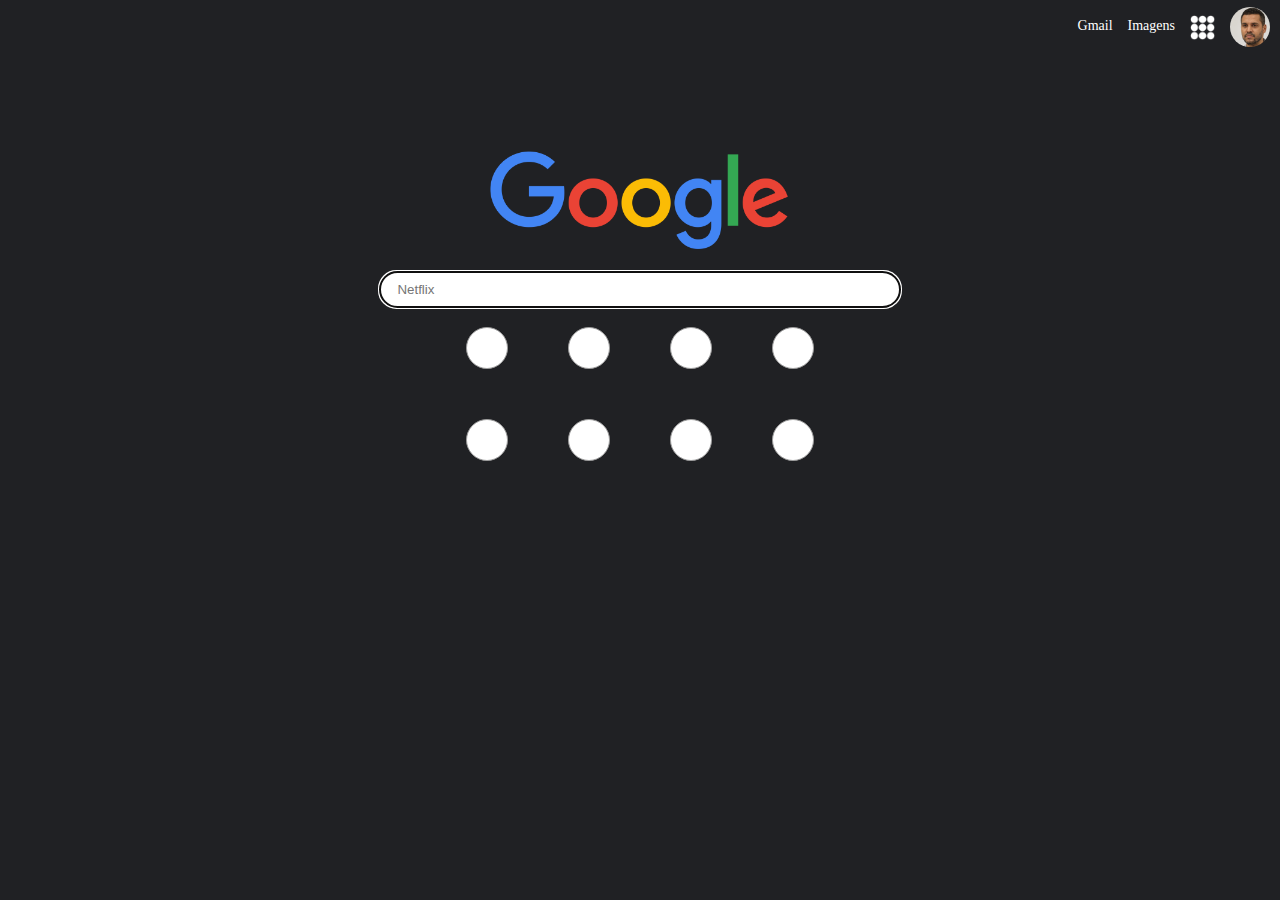
<file: index.html>
<!DOCTYPE html>
<html lang="en">
<head>
    <meta charset="UTF-8">
    <meta http-equiv="X-UA-Compatible" content="IE=edge">
    <meta name="viewport" content="width=device-width, initial-scale=1.0">
    <title>Clone Google</title>
    <link rel="stylesheet" href="style.css">
</head>
<body>

    <header class="container">
        <div class="header_items">
            <p><a href="">Gmail</a></p>
            <p><a href="">Imagens</a></p>
            
            <div class="dot">
                <a href=""><img src="images/dots.png"></a>
            </div>

            <div class="profile">
                <img src="images/profile.jpg">
            </div>
        </div>
    </header>
    
    <main class="container">

        <div class="box">
            <img src="images/logogoogle.png">
            <form action="Result/result.html" method="get">
                <input type="text" autofocus name="barradepesquisa" placeholder="  Netflix">
            </form>
        </div>
        
        <div class="items_local">
            <div class="items_top">
                <div></div>
                <div></div>
                <div></div>
                <div></div>
            </div>
            <div class="items_bottom">
                <div></div>
                <div></div>
                <div></div>
                <div></div>
            </div>
        </div>
    </main>

</body>
</html>
</file>
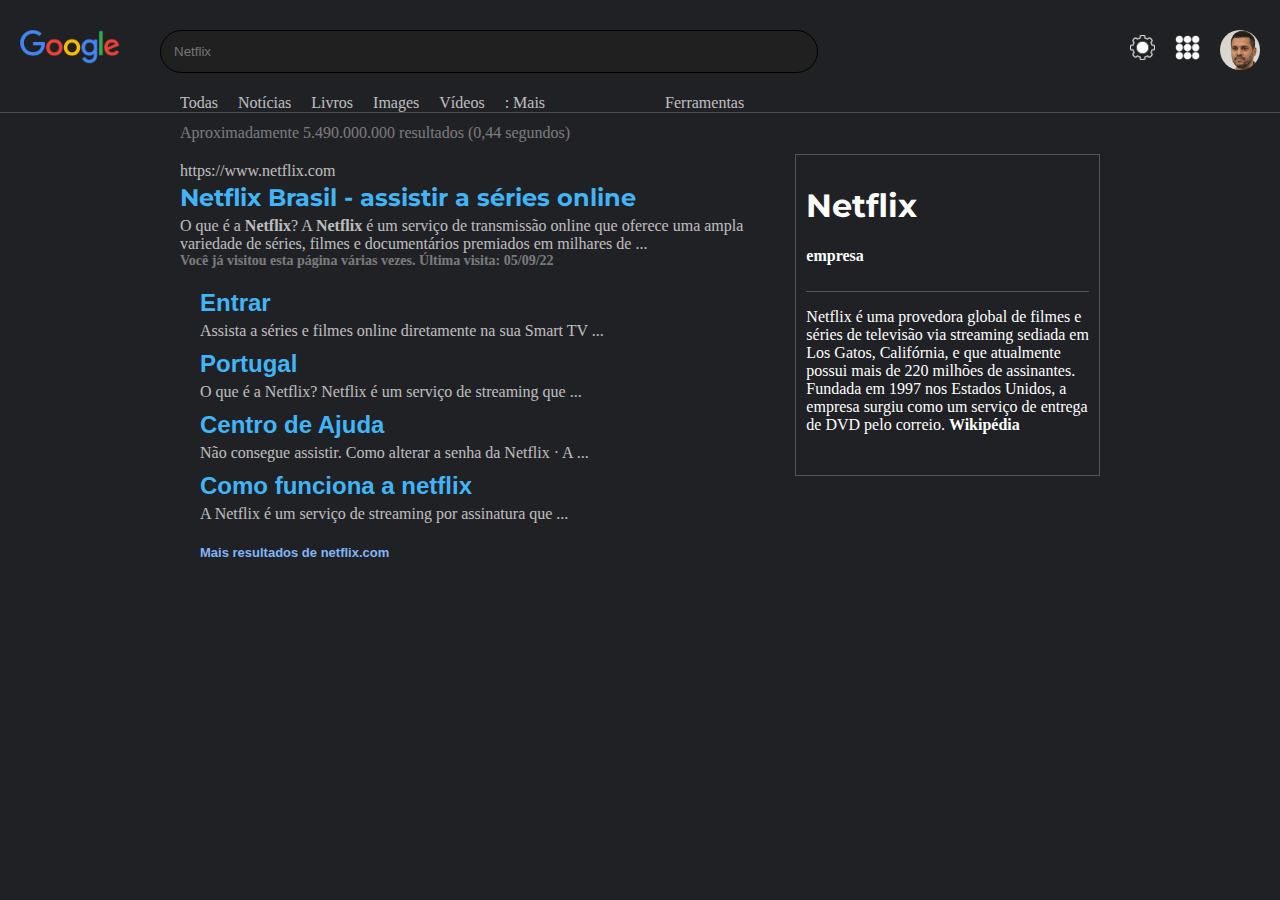
<file: Result/result.html>
<!DOCTYPE html>
<html lang="en">
<head>
    <meta charset="UTF-8">
    <meta http-equiv="X-UA-Compatible" content="IE=edge">
    <meta name="viewport" content="width=device-width, initial-scale=1.0">
    <title>Document</title>
    <link rel="stylesheet" href="style.css">
</head>
<body>

<header>
    <img src="../images/logogoogle.png">
    <div class="container">
        <div class="cont_main">
            
            <div class="search">            
                <input type="text" name="barradepesquisa2" placeholder="Netflix">
            </div>

            <aside>
                <div class="settings">
                    <div class="gear">
                        <a href=""><img src="../images/gear.png"></a>
                    </div>

                    <div class="dot">
                        <a href=""><img src="../images/dots.png"></a>
                    </div>
        
                    <div class="profile">
                        <img src="../images/profile.jpg">
                    </div>
                </div>
            </aside>
        </div>

        <div class="cont_search">
            <a href=""><div>Todas</div></a>
            <a href=""><div>Notícias</div></a>
            <a href=""><div>Livros</div></a>
            <a href=""><div>Images</div></a>
            <a href=""><div>Vídeos</div></a>
            <a href=""><div>: Mais</div></a>
            <a href=""><div id="ferra">Ferramentas</div></a>
        </div>
    </div>
</header>
<div class="opacity"></div>
<main>
    <div class="container2">       
        
        <div class="site">
            <div class="result">Aproximadamente 5.490.000.000 resultados (0,44 segundos)</div>
            <p id="link">https://www.netflix.com</p>
            <a href=""><h1>Netflix Brasil - assistir a séries online</h1></a>
            <p>O que é a <b>Netflix</b>? A <b>Netflix</b> é um serviço de transmissão online que oferece uma ampla 
            variedade de séries, filmes e documentários premiados em milhares de ...</p>
            <div class="result"><h6>Você já visitou esta página várias vezes. Última visita: 05/09/22</h6></div>

            <div class="site_info">
                <a href=""><h3>Entrar</h3></a>
                <p>Assista a séries e filmes online diretamente na sua Smart TV ...</p>
                <a href=""><h3>Portugal</h3></a>
                <p>O que é a Netflix? Netflix é um serviço de streaming que ...</p>
                <a href=""><h3>Centro de Ajuda</h3></a>
                <p>Não consegue assistir. Como alterar a senha da Netflix · A ...</p>
                <a href=""><h3>Como funciona a netflix</h3></a>
                <p>A Netflix é um serviço de streaming por assinatura que ...</p>
                <a href=""><h5>Mais resultados de netflix.com</h5></a>
            </div>            
        </div>

        <div class="wiki">
            <div class="title">
                <h1>Netflix</h1>
                <h4>empresa</h4>
            </div>
            <div class="wiki_info">
                <p>Netflix é uma provedora global de filmes e séries de televisão via streaming sediada em Los
                    Gatos, Califórnia, e que atualmente possui mais de 220 milhões de assinantes. Fundada em 1997
                    nos Estados Unidos, a empresa surgiu como um serviço de entrega de DVD pelo correio.
                    <b>Wikipédia</b></p>
            </div>
        </div>
    </div>
</main>

<footer>

</footer>

</body>
</html>
</file>
<file: style.css>
body{
    margin: 0px;
    padding: 0px;
    background-color: #202124;
}
a:hover{
    border-bottom: 1px solid #fff;
}
header{
    display: flex;
    justify-content:right;
    margin-right: 10px;
}

header .header_items{
    display: flex;
    flex-direction: row;
        
}
.header_items a, .dot a{
    margin-right: 15px;
    color: #fff;
    font-size: 14px;
    text-decoration: none;
}
.dot{
    margin-top: 15px;
}
.dot img{
    width: 25px;
    height: 25px;
}
header .profile img{
    height: 40px;
    width: 40px;
    border-radius: 100px;
    margin-top: 7px;
}

main{
    margin-top: 100px;
}
.box{
    display: flex;
    flex-direction: column;
    align-items: center;
}
.box img{
    margin-bottom: 20px;
    width: 300px;
    height: fit-content;
}
.box input{
    border: none;
    border-radius: 100px;
    width: 500px;
    padding: 10px;
}

.items_local{
    display: flex;
    flex-direction: column;
    align-items: center;
}
.items_top, .items_bottom{
    display: flex;
    flex-direction: row;
}
.items_top div, .items_bottom div{
    margin: 30px;
    margin-top: 20px;
    width: 40px;
    height: 40px;
    background-color: #fff;
    border: 1px solid #9d9d9d;
    border-radius: 100px;
}
@media (max-width: 450px){ 
    main{
        margin-top: 80px;
    }
    .box img{
        margin-bottom: 20px;
        width: 230px;
        height: fit-content;
    }
    .box input{
        border: none;
        border-radius: 100px;
        width: 340px;
        padding: 10px;
    }
    .items_top div, .items_bottom div{
        width: 30px;
        height: 30px;
    }
}

@media (max-width: 350px){ 
    main{
        margin-top: 80px;
    }
    .box img{
        margin-bottom: 20px;
        width: 150px;
        height: fit-content;
    }
    .box input{
        border: none;
        border-radius: 100px;
        width: 250px;
        padding: 10px;
    }
    .items_top div, .items_bottom div{
        width: 20px;
        height: 20px;
        margin: 20px;
    }

    .header_items a, .dot a{
        margin-right: 15px;
        color: #fff;
        font-size: 13px;
        text-decoration: none;
    }
    .dot{
        margin-top: 15px;
    }
    .dot img{
        width: 20px;
        height: 20px;
    }
    header .profile img{
        height: 35px;
        width: 35px;
        border-radius: 100px;
        margin-top: 7px;
    }
    
}
</file>
<file: Result/style.css>
@import url('https://fonts.googleapis.com/css2?family=Montserrat:wght@800&display=swap');
body{
    margin: 0px;
    padding: 0px;
    background-color: #202124;
}
header{
    margin-top: 30px;
    display: flex;
    flex-direction: row;
}
header .container{
    display: flex;
    flex-direction: column;
    justify-content: center;
    width: 1210px;
}
header .cont_main{
    display: flex;
    justify-content: space-between;
}
header img{
    margin-left: 20px;
    margin-right: 40px;
    height: fit-content;
    width: 100px;
}
header .cont_main input{
    border: none;
    border-radius: 100px;
    width: 630px;
    padding: 13px;
    background-color: #202020;
    border: 1px solid #000;
    color: #fff;
}
header .settings{
    display: flex;
}
header .settings img{
    margin-top: 5px;
    margin-left: 0px;
    margin-right: 20px;
    width: 25px;
    height: fit-content;
}
header .profile img{
    margin-top: 0px;
    height: fit-content;
    width: 40px;
    border-radius: 100px;
}
header .cont_search{
    display: flex;
    margin-left: 20px;
    margin-top: 20px;
    
}
header .cont_search a{
    margin-right: 20px;
    color: #fff;
    font-size: 16px;
    text-decoration: none;
    opacity: 0.7;
}
header .cont_search #ferra{
    margin-left: 100px;
}
.opacity{
    width: 100%;
    height: 1px;
    border-top: 1px solid #fff;
    opacity: 0.2;
}
main{
    display: flex;
    justify-content: center;
    margin-top: 10px;
}
main .container2{
    color: #fff;
    display: flex;
    flex-direction: row;
    justify-content: space-between;
    width: 920px;
}
main .result{
    opacity: 0.4;
}
main .result h6{
    font-size: 14px;
    margin-top: 0px;
    margin-bottom: 10px;
}
main .site{
    display: flex;
    flex-direction: column;
    width: 600px;
}
main .site p{
    margin-bottom: 0px;
}
main .site h1{
    
    font-size: 24px;
    margin-bottom: 0px;
    margin-top: 3px;
}
main .container2 h1{
    font-family: 'montserrat', Arial, Helvetica, sans-serif;
}
main .container2 a{
    text-decoration: none;
    color: #42b4f8;
}
main .site #link{
    margin-top: 20px;
    margin-bottom: 0px;
}
main .site p{
    opacity: 0.7;
    margin-top: 5px;
}


main .site_info{
    margin-left: 20px;
}
main .site_info p{
    margin: 0px;
}
main .site_info h5{
    font-family:sans-serif;
    font-size: 13px;
    font-style: normal;
    color: #82b4f8;
}
main .site_info h3{
    font-family: arial;
    font-size: 24px;
    margin-top: 10px;
    margin-bottom: 5px;
}


main .wiki{
    border: 1px solid #555;
    padding: 10px;
    margin-top: 30px;
    width: 300px;
    height: 300px;
    margin-left: 50px;
}
main .title{
    border-bottom: 1px solid #555;
    padding-bottom: 5px;
}

@media(max-width:950px){
    header input{
        max-width: 450px;
        margin-right: 13px;
    }
    header img{
        margin-right: 20px;
        margin-left: 10px;
    }
    .settings img{
        margin-right: 10px;
        width: 25px;
        margin-top: 8px;
    }
    .settings .profile img{
        width: 40px;
        margin-right: 4px;

    }
    .container2{
        max-width: 750px;
    }
    header .cont_search{
        margin-top: 10px;
        margin-left: 10px;
    }
    header .cont_search a{
        font-size: 14px;
        margin-right: 10px;
    }
    header .cont_search #ferra{
        margin-left: 75px;
    }
    main{
        display: block;
    }
    main .site{
        margin-left: 10px;
    }
}
@media (max-width:450px){
    header{
        margin-top: 10px;
    }
    header .cont_main input{
        max-width: 280px;
        margin-right: 13px;
        padding: 11px;
    }
    header img{
        display: none;
        margin-right: 0px;
        margin-left: 0px;
    }
    header .settings img{
        display: block;
        margin-right: 8px;
        width: 22px;
        margin-top: 10px;
    }
    .settings .profile img{
        width: 35px;
        margin-right: 4px;
        margin-top: 6px;
    }
    header .cont_search{
        margin-top: 10px;
        margin-left: 10px;
    }
    header .cont_search a{
        font-size: 12px;
        margin-right: 8px;
    }
    header .cont_search #ferra{
        margin-left: 35px;
    }


    main{
        display: block;
    }
    main .container2{
        max-width: 407px;
        display: block;
    }
    main .site{
        margin-left: 10px;
    }
    main .result{
        font-size: 12px;
        max-width: 80%;
    }
    main .site h1 {
        font-size: 18px;
    }
    main .site p {
        margin-top: 3px;
        font-size: 13px;
    }
    main .result h6 {
        font-size: 11px;
        margin-top: 0px;
        margin-bottom: 10px;
    }
    main .site_info h3 {
        font-size: 19px;
        margin-top: 0px;
        margin-bottom: 0px;
    }
    main .site #link {
        margin-top: 4px;
    }
    main .site p{
        margin-top: 3px;
        font-size: 13px;
        max-width: 400px;
    }
    main .site_info p {
        margin-top: 3px;
        font-size: 13px;
        margin-bottom: 5px;
    }
    main .site_info h5 {
        font-size: 11px;
        margin-top: 3px;
        margin-bottom: 0px;
    }
    main .wiki{
        margin-left: 30px;
        margin-top: 20px;
        width: 250px;
        height: 250px;
    }
    main .wiki .title h1{
        font-size: 22px;
        margin-bottom: 0px;
    }
    main .wiki .title h4{
        opacity: 0.8;
        margin-top: 0px;
        margin-bottom: 10px;
        font-size: 16px;
    }
    main .wiki p{
        font-size: 15px;
    }
}
@media (max-width:350px){
    header .cont_main{
        justify-content:flex-start;
    }
    header .cont_main input {
        max-width: 200px;
        margin-right: 13px;
        padding: 8px;
    }
    header .settings img {
        margin-right: 8px;
        width: 18px;
        margin-top: 10px;
    }
    .settings .profile img{
        width: 33px;
        margin-right: 4px;
        margin-top: 6px;
    }
    header .cont_search a{
        font-size: 10px;
        margin-right: 8px;
    }
    header .cont_search #ferra{
        margin-left: 35px;
    }

    main .container2{
        max-width: 320px;
        display: block;
    }
    main .site{
        margin-left: 5px;
        max-width: 320px;
    }
    main .result{
        font-size: 10px;
        max-width: 80%;
    }
    main .site h1 {
        font-size: 13px;
    }
    main .site p {
        margin-top: 3px;
        font-size: 13px;
        max-width: 290px;
    }
    main .result h6 {
        font-size: 11px;
        margin-top: 0px;
        margin-bottom: 10px;
    }
    main .site_info{
        margin-left: 5px;
    }
    main .site_info h3 {
        font-size: 14px;
    }
    main .site #link {
        margin-top: 4px;
    }
    main .site_info p {
        margin-top: 3px;
        font-size: 10px;
        margin-bottom: 10px;
    }
    main .site_info h5 {
        font-size: 11px;
        margin-top: 3px;
        margin-bottom: 0px;
    }
    main .wiki{
        margin-left: 10px;
        margin-top: 20px;
        width: 230px;
        height: 230px;
    }
    main .wiki .title h1{
        font-size: 22px;
        margin-bottom: 0px;
    }
    main .wiki .title h4{
        opacity: 0.8;
        margin-top: 0px;
        margin-bottom: 10px;
        font-size: 16px;
    }
    main .wiki p{
        font-size: 13px;
    }
}
</file>
